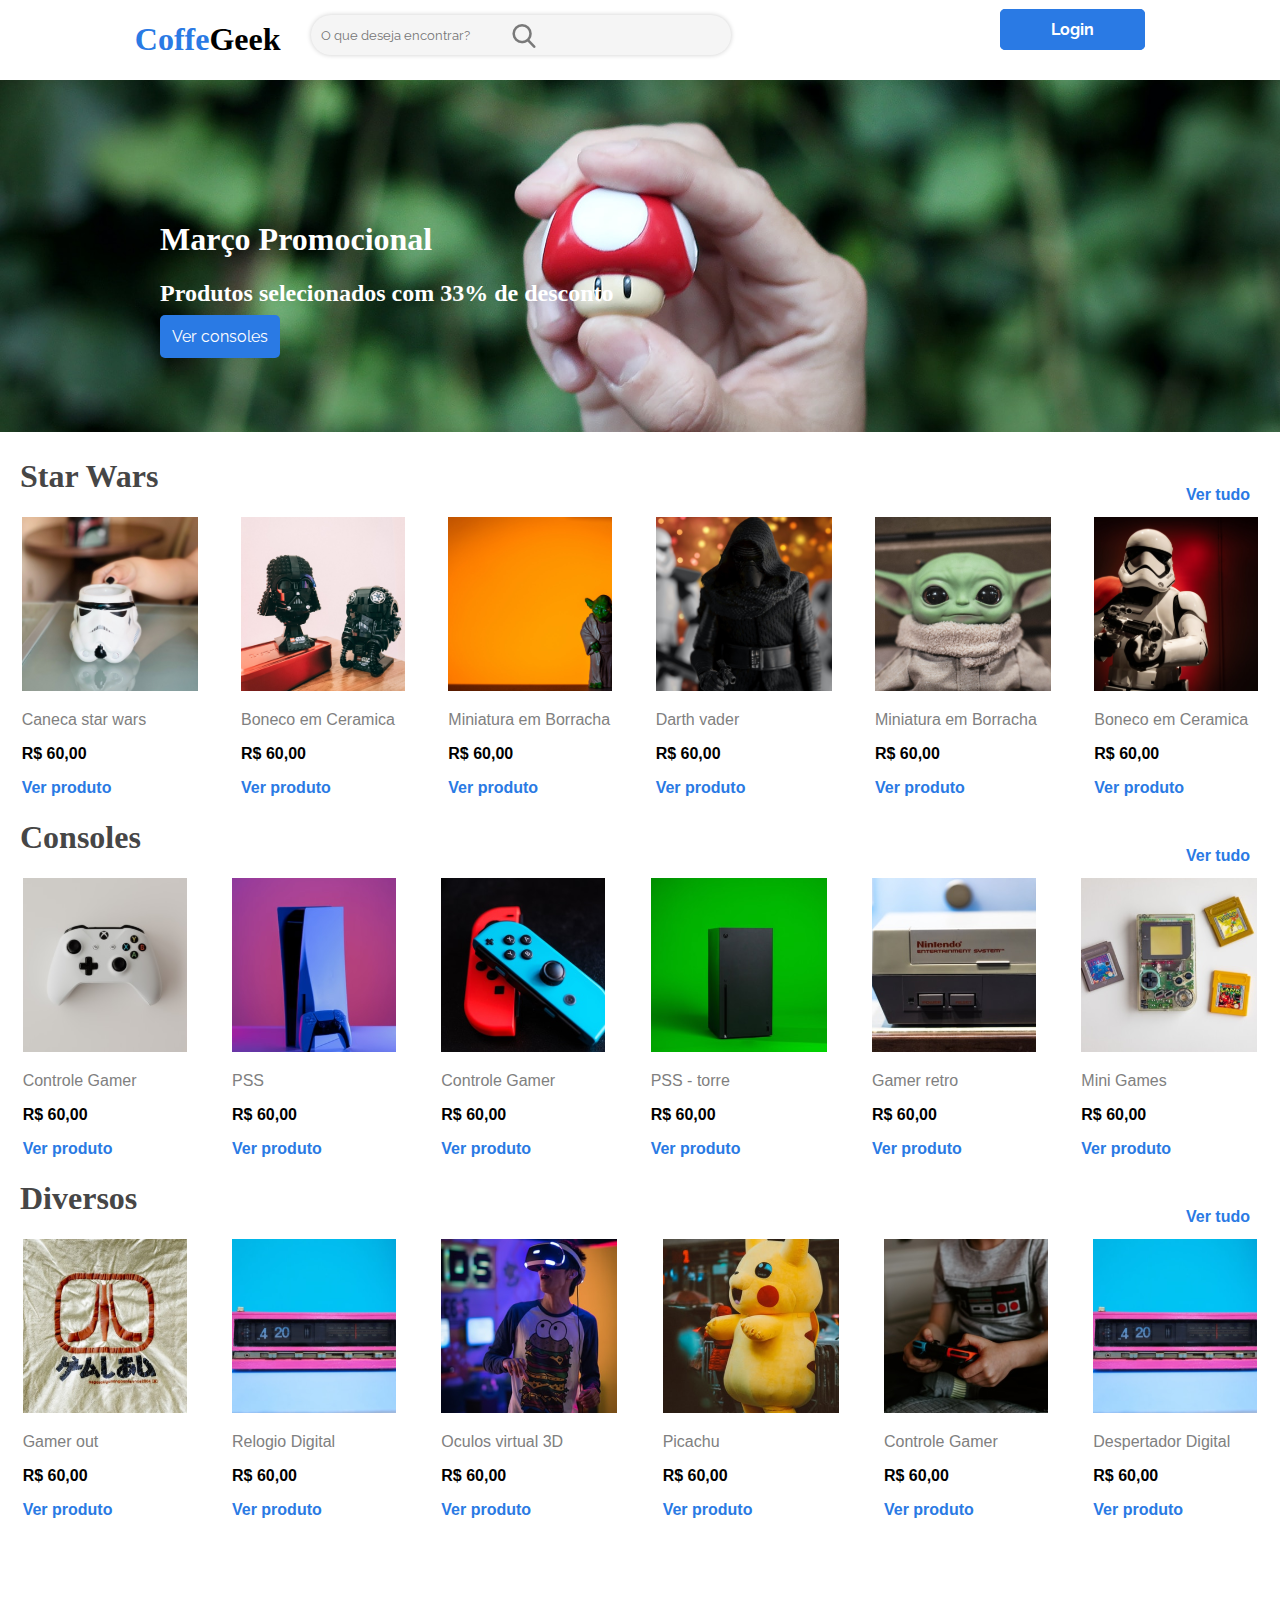
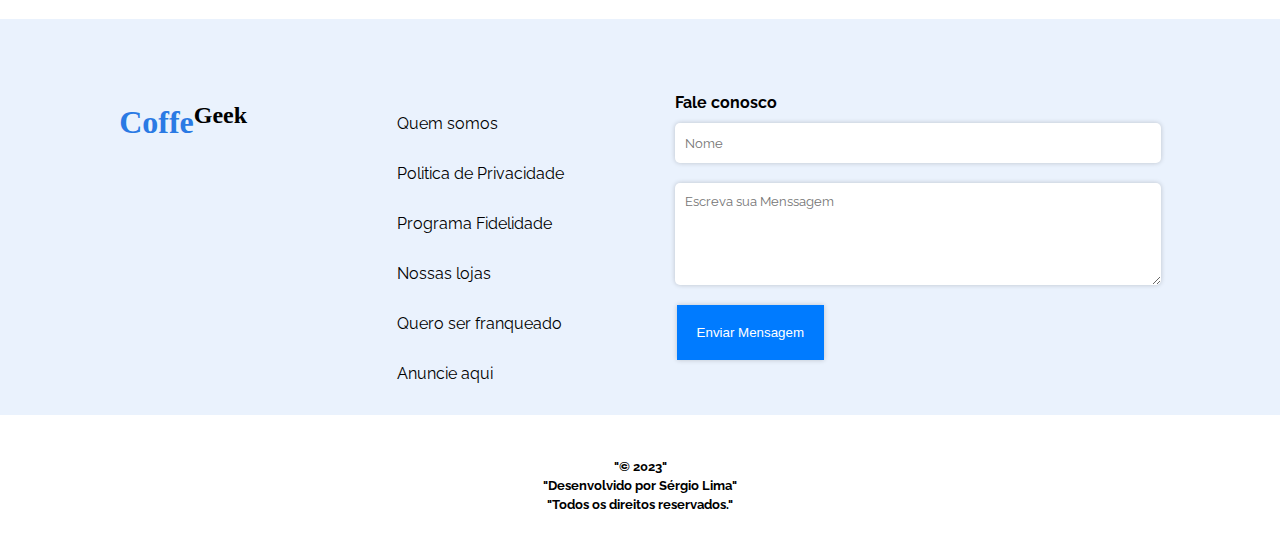
<file: index.html>
<!DOCTYPE html>
<html lang="en" data-lt-installed="true" lx-checker-enable="true">
<head>
    <meta charset="UTF-8">
    <meta http-equiv="X-UA-Compatible" content="IE=edge">
    <meta name="viewport" content="width=device-width, initial-scale=1.0">
    <link rel="stylesheet" href="https://fonts.googleapis.com/css2?family=Material+Symbols+Outlined:opsz,wght,FILL,GRAD@20..48,100..700,0..1,-50..200">
    <link rel="stylesheet" href="style.css">
    <link rel="stylesheet" href="./assets/imagens/search_files/reponsivo.css">
    <title>CoffeGeek</title>
    <script src="chrome-extension://mooikfkahbdckldjjndioackbalphokd/assets/prompt.js"></script>

</head>
<body cz-shortcut-listen="true">
    <div class="container">
    <nav>
        <h1 class="titulo">Coffe</h1>
        <h1 class="titulo2">Geek</h1>
        <nav class="container_busca">
            <input type="text" id="txtBusca" placeholder="O que deseja encontrar?">
            <img class="lupa" src="./assets/imagens/search_files/search.png" id="btnBusca" alt="Buscar">
        </nav>
    </nav>
    <div>
        <a  class="login" href="./views/login.html">Login</a>
    </div>
    </div>
    <header class="cabecalho">
        <img class="cabecalho_img" src="./assets/imagens/search_files/principal.jfif" alt="">
    <div class="cabecalho_text">
        <h1>Março Promocional</h1>
        <h2>Produtos selecionados com 33% de desconto</h2>
        <a class="cabecalho_button" href="#">Ver consoles</a>

    </div>
    </header>
    <div class="titlleProdutos">
    <h1 class="starWars">Star Wars</h1>
    <a href="#" class="verMais_titulo">Ver tudo</a>
    </div>
    
    <section class="produtos1" data-product>
    <div class="produtos_card">
        <img class="img1" src="./assets/imagens/search_files/starwars(1).svg" alt="starwars">
        <p class="nomeProduto">Caneca star wars</p>
        <p class="valorProduto">R$ 60,00</p>
        <a class="link_card" href="#">Ver produto</a>
    </div>

    <div class="produtos_card">
        <img class="img2" src="./assets/imagens/search_files/starwars(2).svg" alt="starwars">
        <p class="nomeProduto">Boneco em Ceramica</p>
        <p class="valorProduto">R$ 60,00</p>
        <a class="link_card" href="#">Ver produto</a>
    </div>

    <div class="produtos_card">
        <img class="img2" src="./assets/imagens/search_files/starwars(3).svg" alt="starwars">
        <p class="nomeProduto">Miniatura em Borracha</p>
        <p class="valorProduto">R$ 60,00</p>
        <a class="link_card" href="#">Ver produto</a>
    </div>
    <div class="produtos_card">
        <img class="img2" src="./assets/imagens/search_files/starwars(4).svg" alt="starwars">
        <p class="nomeProduto">Darth vader</p>
        <p class="valorProduto">R$ 60,00</p>
        <a class="link_card" href="#">Ver produto</a>
    </div>
    <div class="produtos_card">
        <img class="img2" src="./assets/imagens/search_files/starwars(5).svg" alt="starwars">
        <p class="nomeProduto">Miniatura em Borracha</p>
        <p class="valorProduto">R$ 60,00</p>
        <a class="link_card" href="#">Ver produto</a>
    </div>
    <div class="produtos_card">
        <img class="img2" src="./assets/imagens/search_files/starwars.svg" alt="starwars">
        <p class="nomeProduto">Boneco em Ceramica</p>
        <p class="valorProduto">R$ 60,00</p>
        <a class="link_card" href="#">Ver produto</a>
    </div>
    </section>

    <div class="titlleProdutos">
    <h1 class="consoles">Consoles</h1>
    <a class="verMais_titulo" href="#">Ver tudo</a>
    </div>

    <section class="produtos2">
    <div class="produtos_card">
        <img class="img1" src="./assets/imagens/search_files/controle.svg" alt="video game">
        <p class="nomeProduto">Controle Gamer</p>
        <p class="valorProduto">R$ 60,00</p>
        <a class="link_card" href="#">Ver produto</a>
    </div>

    <div class="produtos_card">
        <img class="img2" src="./assets/imagens/search_files/controle(2).svg" alt="video game">
        <p class="nomeProduto">PSS</p>
        <p class="valorProduto">R$ 60,00</p>
        <a class="link_card" href="#">Ver produto</a>
    </div>

    <div class="produtos_card">
        <img class="img2" src="./assets/imagens/search_files/controles(3).svg" alt="video game">
        <p class="nomeProduto">Controle Gamer</p>
        <p class="valorProduto">R$ 60,00</p>
        <a class="link_card" href="#">Ver produto</a>
    </div>
    <div class="produtos_card">
        <img class="img2" src="./assets/imagens/search_files/controle(4).svg" alt="video game">
        <p class="nomeProduto">PSS - torre</p>
        <p class="valorProduto">R$ 60,00</p>
        <a class="link_card" href="#">Ver produto</a>
    </div>
    <div class="produtos_card">
        <img class="img2" src="./assets/imagens/search_files/controle(5).svg" alt="video game">
        <p class="nomeProduto">Gamer retro</p>
        <p class="valorProduto">R$ 60,00</p>
        <a class="link_card" href="#">Ver produto</a>
    </div>
    <div class="produtos_card">
        <img class="img2" src="./assets/imagens/search_files/controle(6).svg" alt="video game">
        <p class="nomeProduto">Mini Games</p>
        <p class="valorProduto">R$ 60,00</p>
        <a class="link_card" href="#">Ver produto</a>
    </div>
    </section>

    <div class="titlleProdutos">
    <h1 class="consoles">Diversos</h1>
    <a class="verMais_titulo" href="#">Ver tudo</a>
    </div>

    <section class="produtos3">
    <div class="produtos_card">
        <img class="img1" src="./assets/imagens/search_files/diversos.svg" alt="logo chines">
        <p class="nomeProduto">Gamer out</p>
        <p class="valorProduto">R$ 60,00</p>
        <a class="link_card" href="#">Ver produto</a>
    </div>

    <div class="produtos_card">
        <img class="img2" src="./assets/imagens/search_files/diversos(1).svg" alt="Relogio Digital">
        <p class="nomeProduto">Relogio Digital</p>
        <p class="valorProduto">R$ 60,00</p>
        <a class="link_card" href="#">Ver produto</a>
    </div>

    <div class="produtos_card">
        <img class="img2" src="./assets/imagens/search_files/diversos(3).png" alt="Homem com oculos 3d">
        <p class="nomeProduto">Oculos virtual 3D</p>
        <p class="valorProduto">R$ 60,00</p>
        <a class="link_card" href="#">Ver produto</a>
    </div>
    <div class="produtos_card">
        <img class="img2" src="./assets/imagens/search_files/diversos(4).svg" alt="picachu">
        <p class="nomeProduto">Picachu</p>
        <p class="valorProduto">R$ 60,00</p>
        <a class="link_card" href="#">Ver produto</a>
    </div>
    <div class="produtos_card">
        <img class="img2" src="./assets/imagens/search_files/diversos(6).svg" alt="Controle de video game">
        <p class="nomeProduto">Controle Gamer</p>
        <p class="valorProduto">R$ 60,00</p>
        <a class="link_card" href="#">Ver produto</a>
    </div>
    <div class="produtos_card">
        <img class="img2" src="./assets/imagens/search_files/diversos(1).svg" alt="relogio digital">
        <p class="nomeProduto">Despertador Digital</p>
        <p class="valorProduto">R$ 60,00</p>
        <a class="link_card" href="#">Ver produto</a>
    </div>
    </section>

    <section class="contato">
        <div class="contato_logo">
            <h1 class="titulo">Coffe</h1>
            <h2>Geek</h2>
        </div>
        <nav class="nav_list">
            <ul>
                <li>
                    <a href="#">Quem somos</a>
                </li>
                <li><a href="#">Politica de Privacidade</a></li>
                <li><a href="#">Programa Fidelidade</a></li>
                <li><a href="#">Nossas lojas</a></li>
                <li><a href="#">Quero ser franqueado</a></li>
                <li><a href="#">Anuncie aqui</a></li>
            </ul>
        </nav>

        <div class="caixa-contato">
            <h1 class="tituloContato">Fale conosco</h1>
            <form action="">
                <input type="text" placeholder="Nome" minlength="4" required>
                <textarea type="textarea" placeholder="Escreva sua Menssagem" class="input2" minlength="10" maxlength="50" required></textarea>
                <button >Enviar Mensagem</button>
            </form>
        </div>
    </section>
    <footer>
    <div class="footer"> 
    <h5>"© 2023"
        <br>
        "Desenvolvido por Sérgio Lima"
        <br>
        "Todos os direitos reservados."
    </h5>
</div>  
    </footer>

   <script src="services/produtos-services.js"></script>
</body>
</html>
</file>
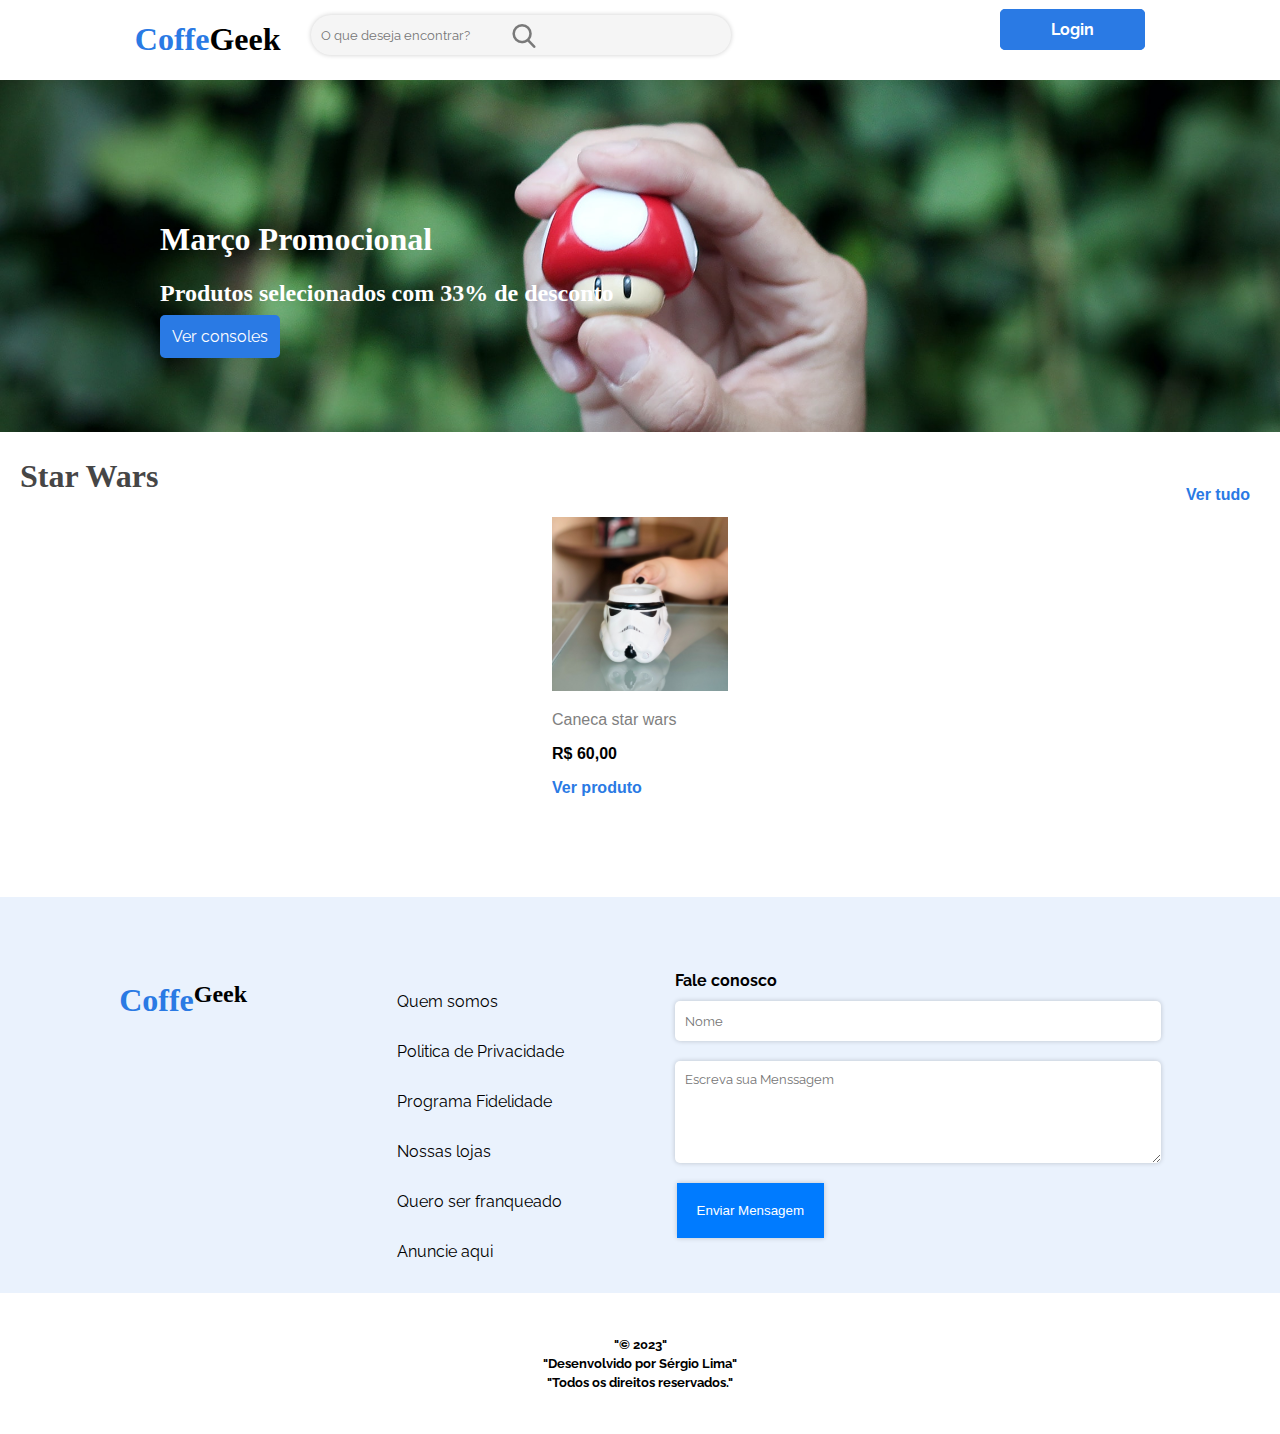
<file: listaProdutos.html>
<!DOCTYPE html>
<html lang="en" data-lt-installed="true" lx-checker-enable="true">
<head>
    <meta charset="UTF-8">
    <meta http-equiv="X-UA-Compatible" content="IE=edge">
    <meta name="viewport" content="width=device-width, initial-scale=1.0">
    <link rel="stylesheet" href="https://fonts.googleapis.com/css2?family=Material+Symbols+Outlined:opsz,wght,FILL,GRAD@20..48,100..700,0..1,-50..200">
    <link rel="stylesheet" href="style.css">
    <link rel="stylesheet" href="./assets/imagens/search_files/reponsivo.css">
    <title>CoffeGeek</title>
    <script src="chrome-extension://mooikfkahbdckldjjndioackbalphokd/assets/prompt.js"></script>

</head>
<body cz-shortcut-listen="true">
    <div class="container">
    <nav>
        <h1 class="titulo">Coffe</h1>
        <h1 class="titulo2">Geek</h1>
        <nav class="container_busca">
            <input type="text" id="txtBusca" placeholder="O que deseja encontrar?">
            <img class="lupa" src="./assets/imagens/search_files/search.png" id="btnBusca" alt="Buscar">
        </nav>
    </nav>
    <div>
        <a  class="login" href="login.html">Login</a>
    </div>
    </div>
    <header class="cabecalho">
        <img class="cabecalho_img" src="./assets/imagens/search_files/principal.jfif" alt="">
    <div class="cabecalho_text">
        <h1>Março Promocional</h1>
        <h2>Produtos selecionados com 33% de desconto</h2>
        <a class="cabecalho_button" href="#">Ver consoles</a>

    </div>
    </header>
    <div class="titlleProdutos">
    <h1 class="starWars">Star Wars</h1>
    <a href="#" class="verMais_titulo">Ver tudo</a>
    </div>
    
    <section class="produtos1" data-product>
    <div class="produtos_card">
        <img class="img1" src="./assets/imagens/search_files/starwars(1).svg" alt="starwars">
        <p class="nomeProduto">Caneca star wars</p>
        <p class="valorProduto">R$ 60,00</p>
        <a class="link_card" href="#">Ver produto</a>
    </div>
</section>

<section class="contato">
  <div class="contato_logo">
      <h1 class="titulo">Coffe</h1>
      <h2>Geek</h2>
  </div>
  <nav class="nav_list">
      <ul>
          <li>
              <a href="#">Quem somos</a>
          </li>
          <li><a href="#">Politica de Privacidade</a></li>
          <li><a href="#">Programa Fidelidade</a></li>
          <li><a href="#">Nossas lojas</a></li>
          <li><a href="#">Quero ser franqueado</a></li>
          <li><a href="#">Anuncie aqui</a></li>
      </ul>
  </nav>

  <div class="caixa-contato">
      <h1 class="tituloContato">Fale conosco</h1>
      <form action="">
          <input type="text" placeholder="Nome" minlength="4" required>
          <textarea type="textarea" placeholder="Escreva sua Menssagem" class="input2" minlength="10" maxlength="50" required></textarea>
          <button >Enviar Mensagem</button>
      </form>
  </div>
</section>
<footer>
<div class="footer"> 
<h5>"© 2023"
  <br>
  "Desenvolvido por Sérgio Lima"
  <br>
  "Todos os direitos reservados."
</h5>
</div>  
</footer>

<script src="services/produtos-services.js"></script>
</body>
</html>
</file>
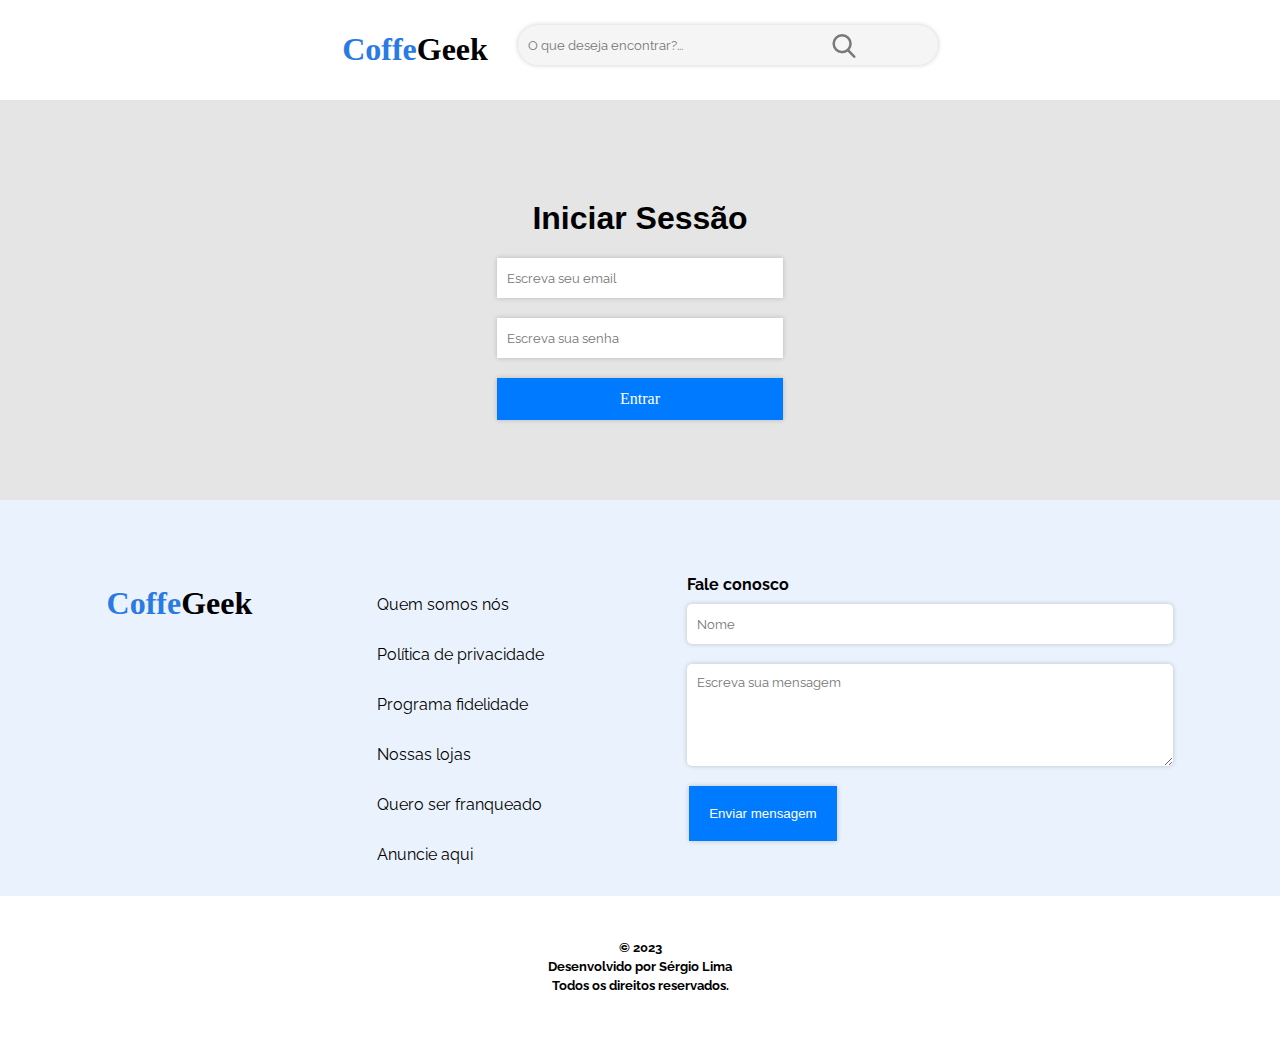
<file: login.html>
<!DOCTYPE html>
<html lang="pt-br">
<head>
    <meta charset="UTF-8">
    <meta http-equiv="X-UA-Compatible" content="IE=edge">
    <meta name="viewport" content="width=device-width, initial-scale=1.0">
    <link rel="stylesheet" href="./assets/css/login.css">
    <title>LOGIN</title>
</head>
<body>
    <header>
        <div class="container">
            <nav class="container_itens">
                <h1 class="titulo">Coffe</h1>
                <h1 class="titulo2">Geek</h1>
                <nav class="container_busca">
                    <input type="text" id="txtBusca" placeholder="O que deseja encontrar?..."/>
                    <img class="lupa" src="./assets/imagens/search_files/search.png" id="btnBusca" alt="Buscar"/>
                </nav>
            </nav>
        </div>
    </header>
    
    <section class="login" >

            <h1 class="titulo_login">Iniciar Sessão</h1>
            <input class="email" type="email" placeholder="Escreva seu email" minlength="4" required>
            <input  class="senha" type="password" placeholder="Escreva sua senha" minlength="4"  maxlength="8" required>
            <a href="listaProdutos.html" class="button">Entrar</a>
    </section>

    <section class="contato">
        <div class="contato_logo">
            <h1 class="titulo">Coffe</h1>
            <h1 class="titulo2">Geek</h1>
        </div>
        <nav class="nav_list">
            <ul>
                <li>
                    <a href="#">Quem somos nós</a>
                </li>
                <li>
                    <a href="#">Política de privacidade</a>
                </li>
                <li>
                    <a href="#">Programa fidelidade</a>
                </li>
                <li>
                    <a href="#">Nossas lojas</a>
                </li>
                <li>
                    <a href="#">Quero ser franqueado</a>
                </li>
                <li>
                    <a href="#">Anuncie aqui</a>
                </li>
            </ul>
        </nav>
        <div class="caixa-contato">
            <h1 class="tituloContato">Fale conosco</h1>
            <form>
                <input type="text"  placeholder="Nome" required minlength="4">
                <textarea class="input2" type="text" placeholder="Escreva sua mensagem" minlength="10" maxlength="50" required></textarea>
                <button>Enviar mensagem</button>
            </form>
        </div>
    </section>

    <footer>
        <div class="footer">
            <h5>&copy; 2023<br> Desenvolvido por Sérgio Lima<br> Todos os direitos reservados.</h5>
        </div>
    </footer>
</body>
</html>
</file>
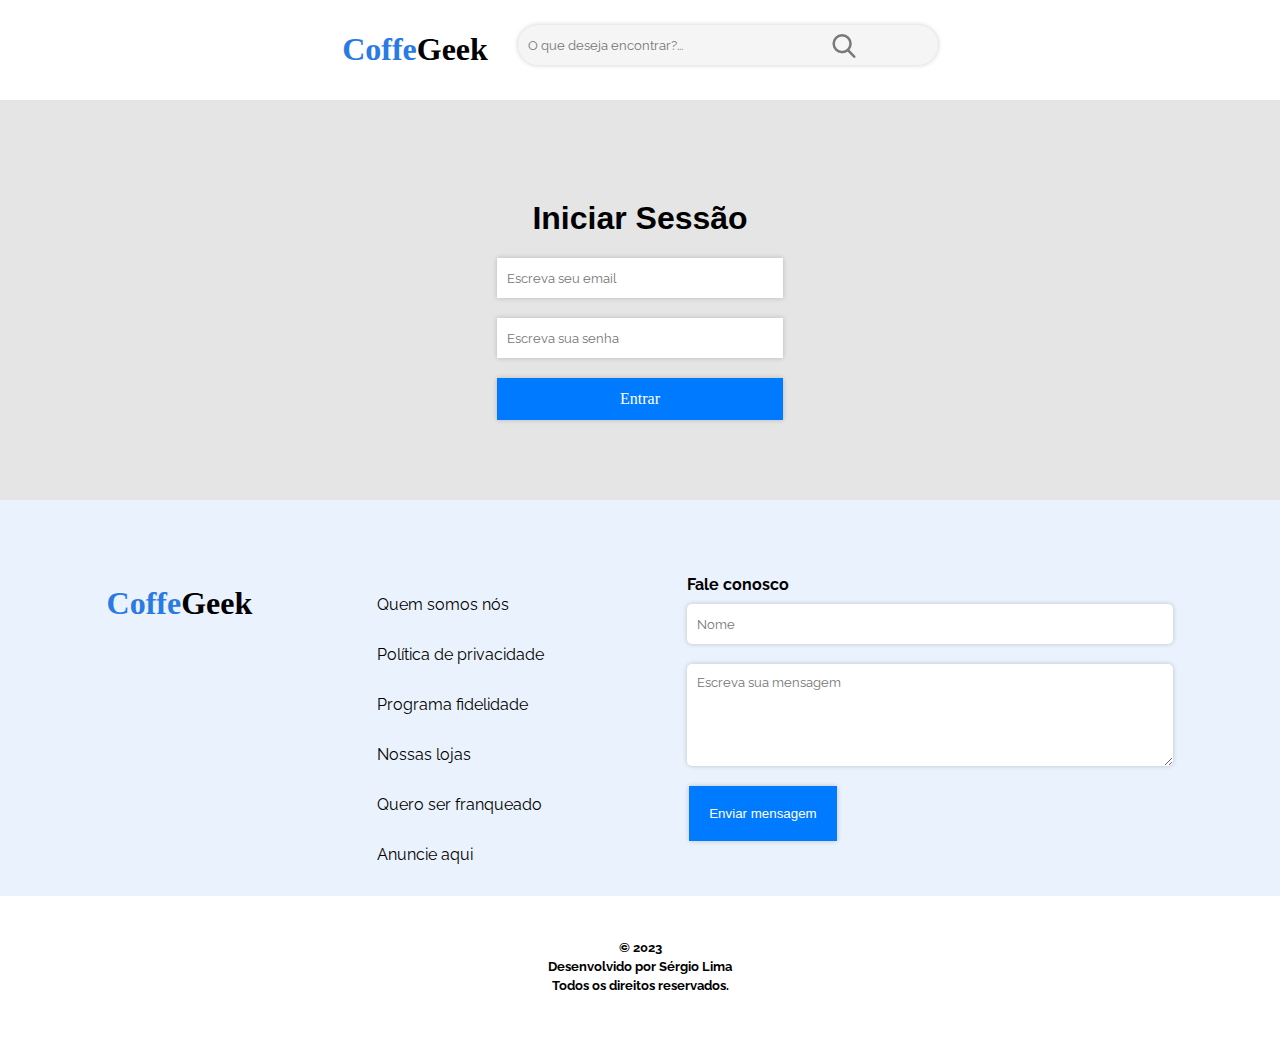
<file: views/editeProdutos.html>
<!DOCTYPE html>
<html lang="pt-br">
<head>
    <meta charset="UTF-8">
    <meta http-equiv="X-UA-Compatible" content="IE=edge">
    <meta name="viewport" content="width=device-width, initial-scale=1.0">
    <link rel="stylesheet" href="../assets/css/login.css">
    <title>LOGIN</title>
</head>
<body>
    <header>
        <div class="container">
            <nav class="container_itens">
                <h1 class="titulo">Coffe</h1>
                <h1 class="titulo2">Geek</h1>
                <nav class="container_busca">
                    <input type="text" id="txtBusca" placeholder="O que deseja encontrar?..."/>
                    <img class="lupa" src="../assets/imagens/search_files/search.png" id="btnBusca" alt="Buscar"/>
                </nav>
            </nav>
        </div>
    </header>
    
    <section class="login" >

            <h1 class="titulo_login">Iniciar Sessão</h1>
            <input name="username"  id="email" class="email" type="email" placeholder="Escreva seu email" minlength="4" required>
            <input name="password" class="senha" type="password" placeholder="Escreva sua senha" minlength="4"  maxlength="8" required>
            <a href="./listaProdutos.html" class="button" >Entrar</a>
    </section>

    <section class="contato">
        <div class="contato_logo">
            <h1 class="titulo">Coffe</h1>
            <h1 class="titulo2">Geek</h1>
        </div>
        <nav class="nav_list">
            <ul>
                <li>
                    <a href="#">Quem somos nós</a>
                </li>
                <li>
                    <a href="#">Política de privacidade</a>
                </li>
                <li>
                    <a href="#">Programa fidelidade</a>
                </li>
                <li>
                    <a href="#">Nossas lojas</a>
                </li>
                <li>
                    <a href="#">Quero ser franqueado</a>
                </li>
                <li>
                    <a href="#">Anuncie aqui</a>
                </li>
            </ul>
        </nav>
        <div class="caixa-contato">
            <h1 class="tituloContato">Fale conosco</h1>
            <form>
                <input type="text"  placeholder="Nome" required minlength="4">
                <textarea class="input2" type="text" placeholder="Escreva sua mensagem" minlength="10" maxlength="50" required></textarea>
                <button>Enviar mensagem</button>
            </form>
        </div>
    </section>

    <footer>
        <div class="footer">
            <h5>&copy; 2023<br> Desenvolvido por Sérgio Lima<br> Todos os direitos reservados.</h5>
        </div>
    </footer>
<script type="module" src="../controllers/loginController.js"></script>
  
</body>


</html>
</file>
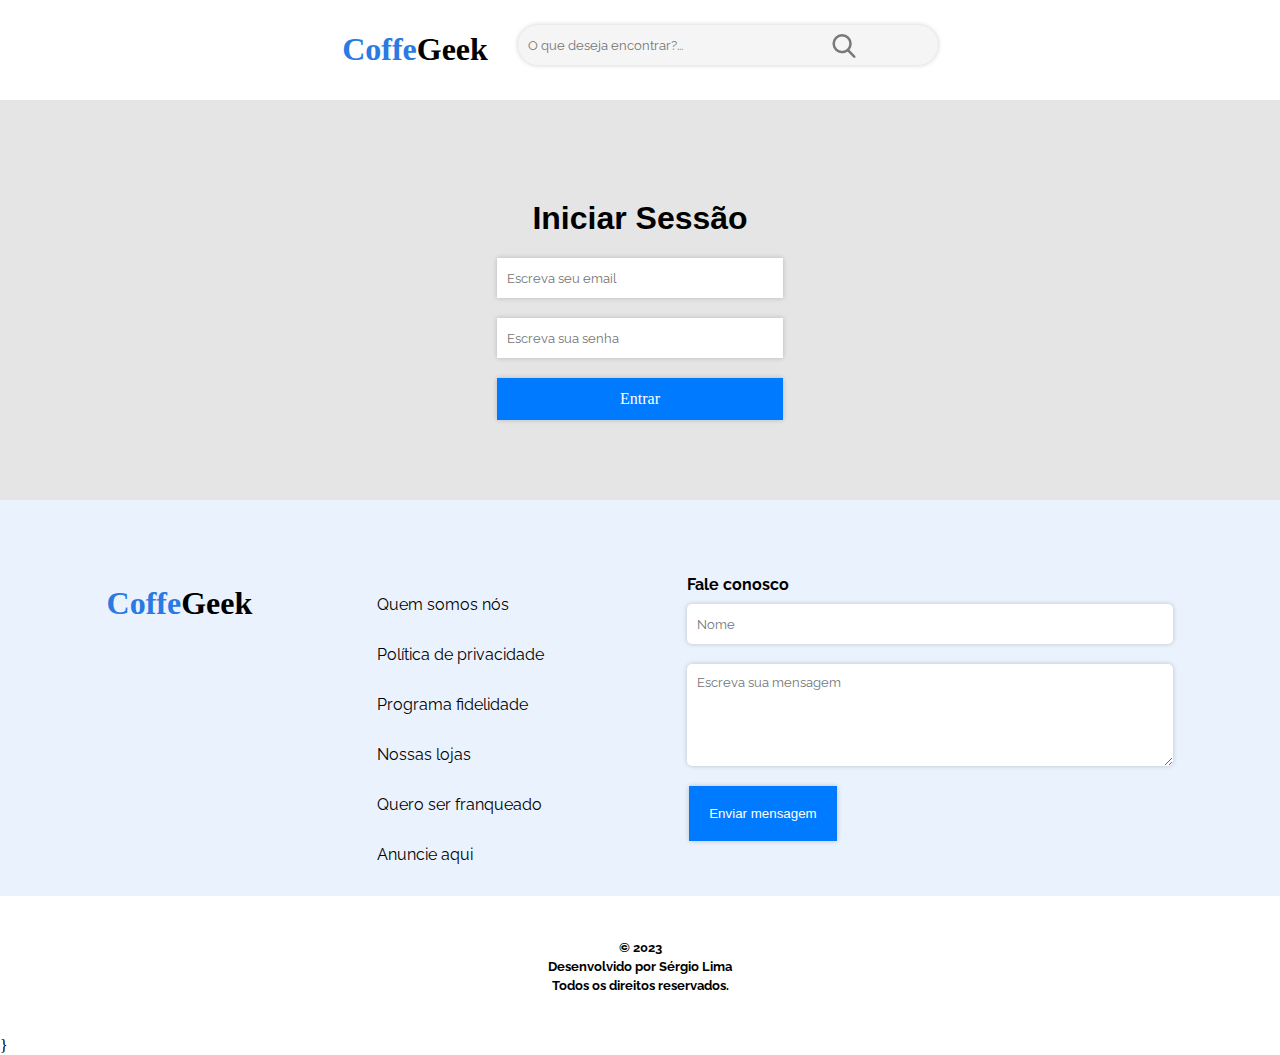
<file: views/login.html>
<!DOCTYPE html>
<html lang="pt-br">
<head>
    <meta charset="UTF-8">
    <meta http-equiv="X-UA-Compatible" content="IE=edge">
    <meta name="viewport" content="width=device-width, initial-scale=1.0">
    <link rel="stylesheet" href="../assets/css/login.css">
    <title>Edite Produtos</title>
</head>
<body>
    <header>
        <div class="container">
            <nav class="container_itens">
                <h1 class="titulo">Coffe</h1>
                <h1 class="titulo2">Geek</h1>
                <nav class="container_busca">
                    <input type="text" id="txtBusca" placeholder="O que deseja encontrar?..."/>
                    <img class="lupa" src="../assets/imagens/search_files/search.png" id="btnBusca" alt="Buscar"/>
                </nav>
            </nav>
        </div>
    </header>
    
    <section class="login" >

            <h1 class="titulo_login">Iniciar Sessão</h1>
            <input name="username"  id="email" class="email" type="email" placeholder="Escreva seu email" minlength="4" required data-email>
            <input name="password" class="senha" type="password" placeholder="Escreva sua senha" minlength="4"  maxlength="8" required data-senha>
            <a href="./listaProdutos.html" class="button" data-logar>Entrar</a>
    </section>

    <section class="contato">
        <div class="contato_logo">
            <h1 class="titulo">Coffe</h1>
            <h1 class="titulo2">Geek</h1>
        </div>
        <nav class="nav_list">
            <ul>
                <li>
                    <a href="#">Quem somos nós</a>
                </li>
                <li>
                    <a href="#">Política de privacidade</a>
                </li>
                <li>
                    <a href="#">Programa fidelidade</a>
                </li>
                <li>
                    <a href="#">Nossas lojas</a>
                </li>
                <li>
                    <a href="#">Quero ser franqueado</a>
                </li>
                <li>
                    <a href="#">Anuncie aqui</a>
                </li>
            </ul>
        </nav>
        <div class="caixa-contato">
            <h1 class="tituloContato">Fale conosco</h1>
            <form>
                <input type="text"  placeholder="Nome" required minlength="4">
                <textarea class="input2" type="text" placeholder="Escreva sua mensagem" minlength="10" maxlength="50" required></textarea>
                <button>Enviar mensagem</button>
            </form>
        </div>
    </section>

    <footer>
        <div class="footer">
            <h5>&copy; 2023<br> Desenvolvido por Sérgio Lima<br> Todos os direitos reservados.</h5>
        </div>
    </footer>

   <script type="module" src="../controllers/loginController.js"></script>
</body>



<!-- LOGIN -->
<!-- <script > 

var usuarios = [
    {"login": "bcf", "senha": "bcf"},
    {"login": "mamae", "senha": "abacaxi"},
    {"login": "papai", "senha": "melancia"},
];

function Login() {
    var usuario = document.getElementsByName('username')[0].value.toLowerCase();
    var senha = document.getElementsByName('password')[0].value;

    for (var u in usuarios) {
        var us = usuarios[u];
        if (us.login === usuario && us.senha === senha) {
            window.location = "./listaProdutos.html";
            return true;
        }
    }
    alert("Dados incorretos, tente novamente.");
    return false; -->
}
</script>
</html>
</file>
<file: style.css>
@import url('https://fonts.googleapis.com/css2?family=Raleway:wght@200&display=swap');
/* MENU*/
body{
    margin: 0%;
    padding: 0%;
}

.logo{
    width: 15%;
}
.container{
    display: flex;
    justify-content: space-around;
  
}
nav{
    display: flex;
   
}
.titulo{
    color: #2A7AE4;
}
.container_busca{
    margin-left: 30px;
}
#txtBusca{
    width: 400px;
    position: relative;
    border-radius: 20px;
    top: 15px;
    height: 20px;
    background: #F5F5F5;
    border-color:  #F5F5F5;
}
.lupa{
    position: absolute;
    left:40%;
    top: 24px;
    opacity: 0.5;
}
.login {
    position: relative;
    display: inline;
    top: 20px;
    color: #FFF;
    background-color: #2A7AE4;
    border-radius: 5px;
    border: 1px solid #2A7AE4;
    padding: 10px 50px 10px 50px;
    font-family: 'Raleway';
    font-style: normal;
    font-weight: 400;
    text-decoration: none;
    font-size: 16px;
    font-weight: bold;
    transition: all 400ms ease;
}
.login:hover{
    background-color: #0062cc;
    color: white;
    text-decoration: underline;
}

/* CABEÇALHO*/
.cabecalho_img{
    width: 100%;
    height: 352px;
    object-fit: cover;

}
.cabecalho_text{
    position: absolute;
    top: 200px;
    color: white;
    left: 160px;
}
.cabecalhoText_titulo{
    font-size: 52px;
    font-family: 'raleway';
    line-height: 15px;
}
.cabecalho_button{
    background-color: #2A7AE4;
    border: none;
    width:98px;
    padding: 12px;
    text-decoration: none;
    color: white;
    font-size: 16px;
    font-family: 'raleway';
    transition: all 400ms ease;
    border-radius: 5px;
    
}
.cabecalho_button:hover{
    background-color: #0062cc;
    text-decoration: underline;

}

/*PRODUTOS PAGINA INICIAL*/
.titlleProdutos{
    display: flex;
    width: 100%;
    justify-content: space-between;
}
.verMais_titulo{
    margin-top: 50px;
    margin-right: 30px;
    text-decoration: none;
    font-family: Arial, Helvetica, sans-serif;
    font-weight: bold;
    color:  #2A7AE4;
}
.verMais_titulo:hover{
    text-decoration: underline;
}
.produtos1, 
.produtos2,
.produtos3{
    display: flex;
    justify-content: space-around;
    left: 30px;
}

.diversos,
.consoles,
.starWars
{
    position: relative;
    align-items: center;
    font-style: bold;
    font-size: 32px;
    line-height: 38px;
    color: #464646;
    margin-left: 20px;
}

.link_card{
    text-decoration: none;
    font-family: Arial, Helvetica, sans-serif;
    font-weight: bold;
    color:  #2A7AE4;
}
.link_card:hover{
    text-decoration: underline;
}
.nomeProduto{
    font-family: Arial, Helvetica, sans-serif;
    color: gray;
}
.valorProduto{
    font-family: Arial, Helvetica, sans-serif;
    font-weight: bold;
}

/*CONTATO*/
.contato{
    display: flex;
    background-color:  #EAF2FD;
    justify-content: space-around;
    margin-top: 100px;
    height: 268px;
    padding: 64px;
}
.contato_logo{
    display: flex;
}
.nav_list ul{
    line-height: 50px;
    list-style: none;
   font-family: 'raleway';
}
li a{
    color: black;
    text-decoration: none;
}
li a:hover{
    text-decoration: underline;

}

 .tituloContato {
    font-family: 'Raleway';
    font-style: normal;
    font-weight: 700;
    font-size: 16px;
    line-height: 19px;
  }
  
  input, textarea{
    width: 466px;
    height: 20px;
    font-family: 'Raleway';
    padding: 10px;
    margin-bottom: 20px;
    border: none;
    border-radius: 5px;
    background-color: #fff;
    box-shadow: 0 0 5px rgba(0, 0, 0, 0.2);
  }
  .input2{
    height: 82px;

}
form {
    display: flex;
    flex-direction: column;
    align-items: center;
}
button {
    margin-left: -335px;
    padding: 20px 20px;
    background-color: #007bff;
    color: #fff;
    border: none;
    cursor: pointer;
    box-shadow: 0 0 5px rgba(0, 0, 0, 0.2);
    transition:  0.3s ease;
  }
  
  button:hover {
    background-color: #0062cc;
  }
  
/*FOOTER*/

footer {
    font-family: 'Raleway';
    font-style: normal;
    font-weight: 500;
    font-size: 16px;
    line-height: 19px;
    text-align: center;
    padding: 20px;
  }
  .footer{
   text-align: center;
  }
</file>
<file: assets/imagens/search_files/reponsivo.css>
@media (max-width:600px){
.container{
    padding: 3vh;
    justify-content: space-between;
}
#txtBusca{
    display:none;
}
.lupa{
    margin-left: 20px;
    width: 20px;
    top: 35px;
}
nav{
   width: 30vh;
   font-family: 'raleway';
}
.login{
    margin-left: -200px;
    padding: 10px 30px 10px 30px;
    top: 10px;
}
.titulo, h1{
    font-size: 15px;
}

/*CABECALHO*/
.cabecalho_img{
    height: 192px;
}

.cabecalho_text{
    top: 150px;
    left: 10px;
    font-size: 9px;
    line-height: 25px;
    font-family: 'raleway';
}
.cabecalhoText_titulo{
    font-size: 22px;
}
.cabecalho_button{
    width:18px;
    padding: 12px;
    text-decoration: none;
    color: white;
    font-size: 16px;
    font-family: 'raleway';
}
.produtos1,
.produtos2,
.produtos3{
    flex-wrap: wrap;
}

.nav_list ul{
    margin-left: 30px;
}
.contato{
    flex-wrap: wrap;
    height: 100%;
}
input, textarea{
    width: 300px;
}
button{
   margin-left: 0;
}
}
</file>
<file: assets/css/login.css>
@import url('https://fonts.googleapis.com/css2?family=Raleway:wght@200&display=swap');

/* MENU*/
body{
    margin: 0%;
    padding: 0%;
}
.logo{
    width: 15%;
}
.container{
    display: flex;
    justify-content: space-around;
    height: 0;
}
.container_itens{
    margin-top: 10px;
}
nav{
    display: flex;
   
}
.titulo{
    color: #2A7AE4;
}
.container_busca{
    margin-left: 30px;
}
#txtBusca{
    width: 400px;
    position: relative;
    border-radius: 20px;
    top: 15px;
    height: 20px;
    background: #F5F5F5;
    border-color:  #F5F5F5;
}
.lupa{
    position: absolute;
    left:65%;
    top: 34px;
    opacity: 0.5;
}
/*MOBILE CABEÇALHO*/

@media (max-width:600px){
    .container{
        padding: 1vh;
        justify-content: space-between;
    }
    #txtBusca{
        display:none;
    }
    .lupa{
        margin-left: 50px;
        width: 27px;
        top: 55px;
    }
    .titulo, .titulo2{
        font-size: 35px;
    }
}
/*SESSÃO DE LOGIN*/

.login{
    margin-top: 100px;
    background-color: #E5E5E5;
    height: 400px;
    display:flex;
    flex-direction: column;
    align-items: center;
}
.titulo_login{
    margin-top: 100px;
    font-family: Arial, Helvetica, sans-serif;
}
.email, 
.senha{
    width: 266px;
    height: 20px;
    font-family: 'Raleway';
    padding: 10px;
    margin-bottom: 20px;
    border: none;
    border-radius: 0;
    background-color: #fff;
    box-shadow: 0 0 5px rgba(0, 0, 0, 0.2);
}
.button{
    width: 286px;
    padding:  12px 0 12px 0;
    text-align: center;
    margin-left: 0;
    text-decoration: none;
    background-color: #007bff;
    color: #fff;
    border: none;
    cursor: pointer;
    box-shadow: 0 0 5px rgba(0, 0, 0, 0.2);
    transition:  0.3s ease;
  }
  
  .button:hover {
    background-color: #0062cc;
    text-decoration:underline;
  }

/*CONTATO*/
.contato{
    display: flex;
    background-color:  #EAF2FD;
    justify-content: space-around;
    height: 268px;
    padding: 64px;
}
.contato_logo{
    display: flex;
}
.nav_list ul{
    width: 25vh;
    line-height: 50px;
    list-style: none;
   font-family: 'raleway';
}
li a{
    color: black;
    text-decoration: none;
}
li a:hover{
    text-decoration: underline;

}

 .tituloContato {
    font-family: 'Raleway';
    font-style: normal;
    font-weight: 700;
    font-size: 16px;
    line-height: 19px;
  }
  
  input, textarea{
    width: 466px;
    height: 20px;
    font-family: 'Raleway';
    padding: 10px;
    margin-bottom: 20px;
    border: none;
    border-radius: 5px;
    background-color: #fff;
    box-shadow: 0 0 5px rgba(0, 0, 0, 0.2);
  }
  .input2{
    height: 82px;

  }
  form {
    display: flex;
    flex-direction: column;
    align-items: center;
  }
 
  button {
    margin-left: -335px;
    padding: 20px 20px;
    background-color: #007bff;
    color: #fff;
    border: none;
    cursor: pointer;
    box-shadow: 0 0 5px rgba(0, 0, 0, 0.2);
    transition:  0.3s ease;
  }
  
  button:hover {
    background-color: #0062cc;
  }
  
/*FOOTER*/

footer {
    font-family: 'Raleway';
    font-style: normal;
    font-weight: 500;
    font-size: 16px;
    line-height: 19px;
    text-align: center;
    padding: 20px;
  }
  .footer{
   text-align: center;
  }

  @media (max-width:600px){ 
.nav_list ul{
    margin-left: 30px;
}
.contato{
    flex-wrap: wrap;
    height: 100%;
}
input, textarea{
    width: 300px;
}
button{
   margin-left: 0;
}
  }
</file>
